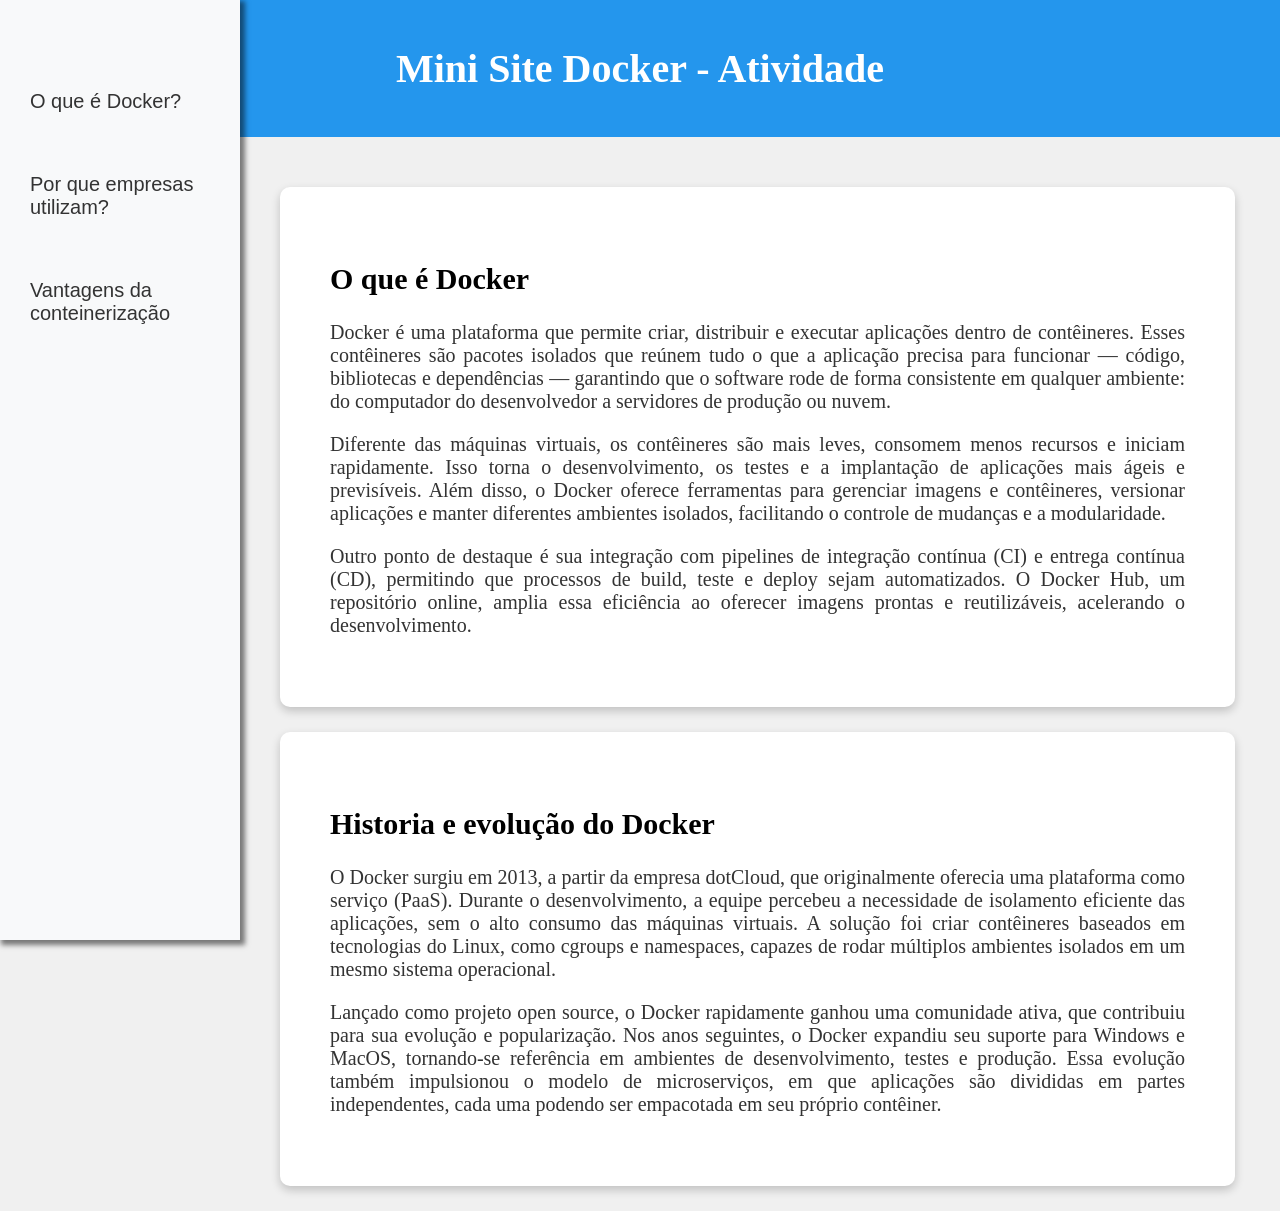
<file: index.html>
<!DOCTYPE html>
<html lang="en">
<head>
    <meta charset="UTF-8">
    <meta name="viewport" content="width=device-width, initial-scale=1.0">
    <title>Mini Site</title>
    <link rel="stylesheet" href="style.css">
</head>
<body>
    <header>
        <h1>Mini Site Docker - Atividade </h1>
        <nav class="menu">
            <ul class="lista">
                <li class="item1"><a href="index.html">O que é Docker?</a></li>
                <li class="item2"><a href="conceitos.html">Por que empresas utilizam?</a></li>
                <li class="item3"><a href="vantagens.html ">Vantagens da conteinerização</a></li>
            </ul>
        </nav>
    </header>

    <main>
        <section id="principal">
            <h2>O que é Docker</h2>
            <p> Docker é uma plataforma que permite criar, distribuir e executar aplicações dentro de contêineres.
Esses contêineres são pacotes isolados que reúnem tudo o que a aplicação precisa para funcionar — código, bibliotecas e dependências — garantindo que o software rode de forma consistente em qualquer ambiente: do computador do desenvolvedor a servidores de produção ou nuvem.
              </p>
            <p> Diferente das máquinas virtuais, os contêineres são mais leves, consomem menos recursos e iniciam rapidamente. Isso torna o desenvolvimento, os testes e a implantação de aplicações mais ágeis e previsíveis. Além disso, o Docker oferece ferramentas para gerenciar imagens e contêineres, versionar aplicações e manter diferentes ambientes isolados, facilitando o controle de mudanças e a modularidade.
            </p>
            <p>
 Outro ponto de destaque é sua integração com pipelines de integração contínua (CI) e entrega contínua (CD), permitindo que processos de build, teste e deploy sejam automatizados. O Docker Hub, um repositório online, amplia essa eficiência ao oferecer imagens prontas e reutilizáveis, acelerando o desenvolvimento.
</p> 




        </section>

        <section id="complementar">
            <h2>Historia e evolução do Docker</h2>
            <p>O Docker surgiu em 2013, a partir da empresa dotCloud, que originalmente oferecia uma plataforma como serviço (PaaS). Durante o desenvolvimento, a equipe percebeu a necessidade de isolamento eficiente das aplicações, sem o alto consumo das máquinas virtuais. A solução foi criar contêineres baseados em tecnologias do Linux, como cgroups e namespaces, capazes de rodar múltiplos ambientes isolados em um mesmo sistema operacional.
            </p>
            <p>Lançado como projeto open source, o Docker rapidamente ganhou uma comunidade ativa, que contribuiu para sua evolução e popularização. Nos anos seguintes, o Docker expandiu seu suporte para Windows e MacOS, tornando-se referência em ambientes de desenvolvimento, testes e produção. Essa evolução também impulsionou o modelo de microserviços, em que aplicações são divididas em partes independentes, cada uma podendo ser empacotada em seu próprio contêiner.
            </p>
           
        </section>
    </main>

</body>
</html>
</file>
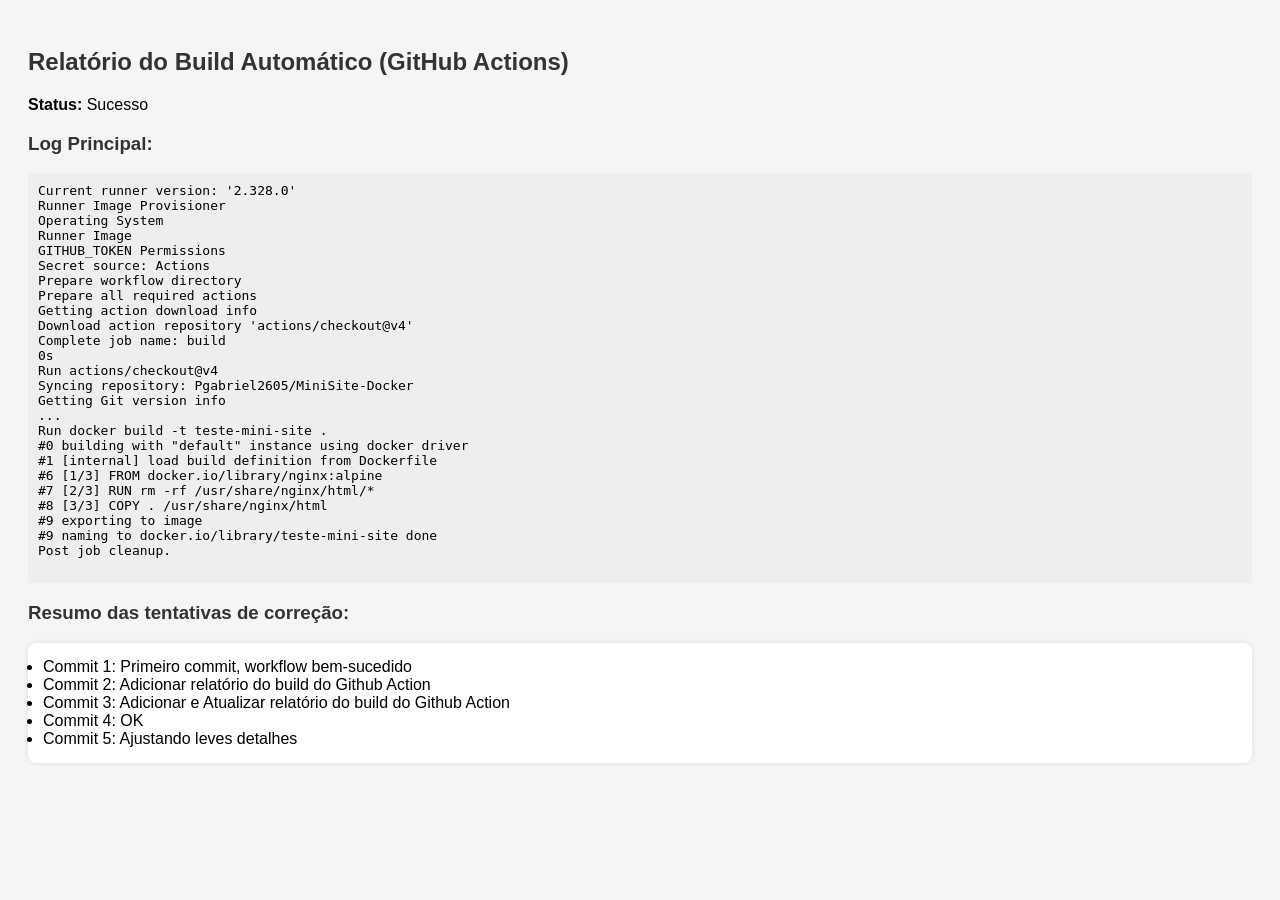
<file: relatorio/index.html>
<!DOCTYPE html>
<html lang="pt-BR">
<head>
  <meta charset="UTF-8">
  <title>Relatório do Build Automático – GitHub Actions</title>
  <style>
    body { font-family: Arial, sans-serif; padding: 20px; background-color: #f5f5f5; }
    h2, h3 { color: #333; }
    pre { background-color: #eee; padding: 10px; overflow-x: auto; }
    ul { background-color: #fff; padding: 15px; border-radius: 8px; box-shadow: 0 0 5px rgba(0,0,0,0.1); }
  </style>
</head>
<body>
  <h2>Relatório do Build Automático (GitHub Actions)</h2>

  <p><b>Status:</b> Sucesso</p>

  <h3>Log Principal:</h3>
  <pre>
Current runner version: '2.328.0'
Runner Image Provisioner
Operating System
Runner Image
GITHUB_TOKEN Permissions
Secret source: Actions
Prepare workflow directory
Prepare all required actions
Getting action download info
Download action repository 'actions/checkout@v4'
Complete job name: build
0s
Run actions/checkout@v4
Syncing repository: Pgabriel2605/MiniSite-Docker
Getting Git version info
...
Run docker build -t teste-mini-site .
#0 building with "default" instance using docker driver
#1 [internal] load build definition from Dockerfile
#6 [1/3] FROM docker.io/library/nginx:alpine
#7 [2/3] RUN rm -rf /usr/share/nginx/html/*
#8 [3/3] COPY . /usr/share/nginx/html
#9 exporting to image
#9 naming to docker.io/library/teste-mini-site done
Post job cleanup.
  </pre>

  <h3>Resumo das tentativas de correção:</h3>
  <ul>
    <li>Commit 1: Primeiro commit, workflow bem-sucedido</li>
     <li> Commit 2: Adicionar relatório do build do Github Action</li>
      <li> Commit 3: Adicionar e Atualizar relatório do build do Github Action</li>
       <li> Commit 4: OK</li>
        <li> Commit 5: Ajustando leves detalhes</li>
  </ul>
</body>
</html>
</file>
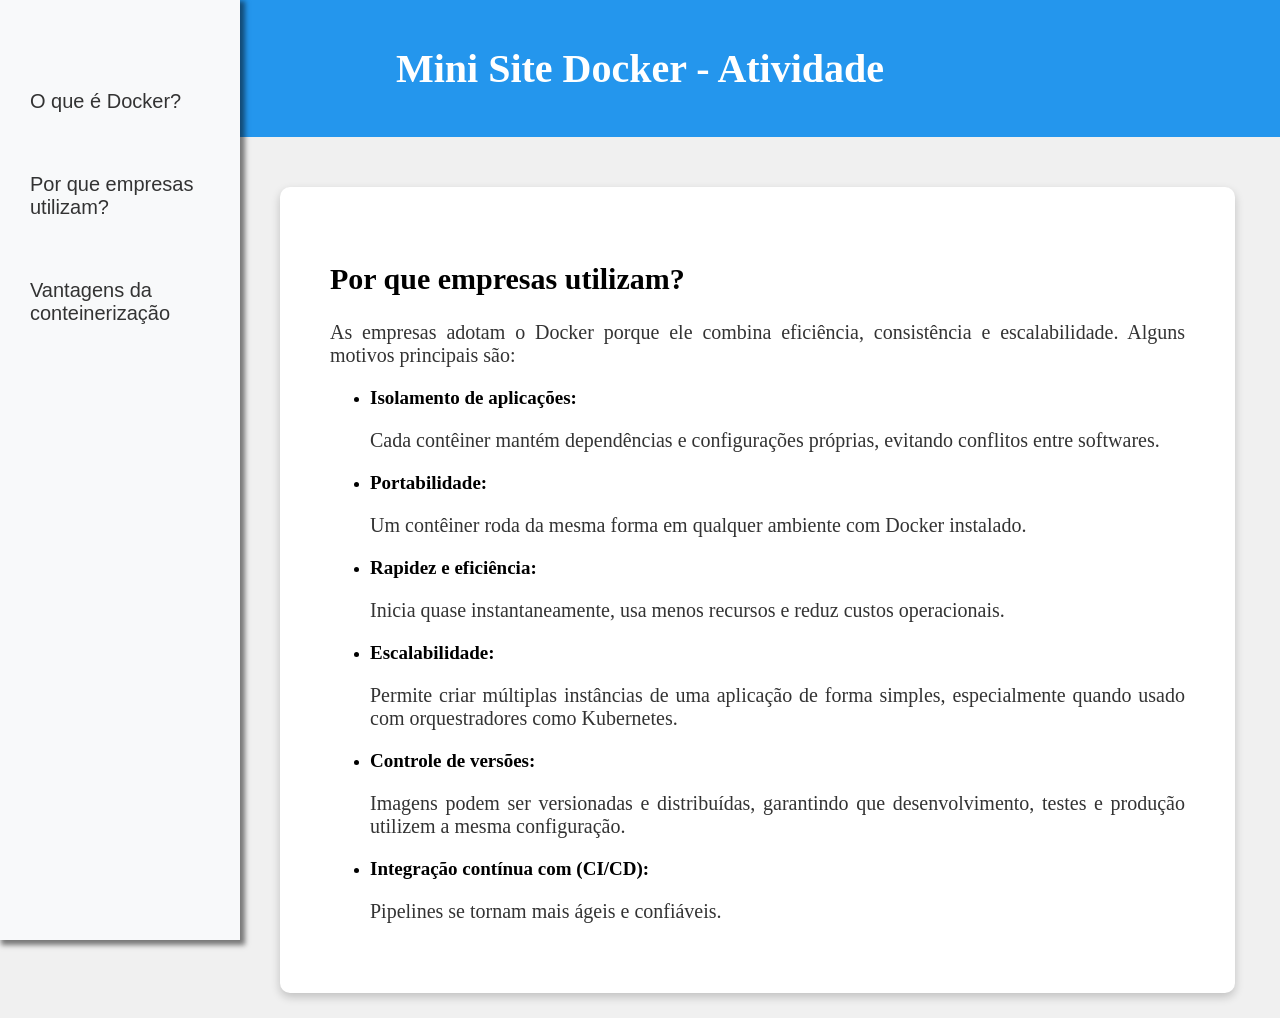
<file: conceitos.html>
<!DOCTYPE html>
<html lang="en">
<head>
    <meta charset="UTF-8">
    <meta name="viewport" content="width=device-width, initial-scale=1.0">
    <title>Mini Site</title>
    <link rel="stylesheet" href="style.css">
</head>
<body>
    <header>
        <h1>Mini Site Docker - Atividade</h1>
        <nav class="menu">
            <ul class="lista">
                <li class="item1"><a href="index.html">O que é Docker?</a></li>
                <li class="item2"><a href="conceitos.html">Por que empresas utilizam?</a></li>
                <li class="item3"><a href="vantagens.html">Vantagens da conteinerização</a></li>
            </ul>
        </nav>
    </header>

    <main>
        <section id="principal">
            <h2>Por que empresas utilizam?</h2>
            <p>As empresas adotam o Docker porque ele combina eficiência, consistência e escalabilidade. Alguns motivos principais são:
            <ul>
                <li >
                    <span>Isolamento de aplicações:</span> 
                    <p>Cada contêiner mantém dependências e configurações próprias, evitando conflitos entre softwares.</p></li>
                   
                    <li>
                       <span> Portabilidade:</span>
                        <p> Um contêiner roda da mesma forma em qualquer ambiente com Docker instalado.</p></li>
                    <li>
                        <span>Rapidez e eficiência:</span>
                        <p>Inicia quase instantaneamente, usa menos recursos e reduz custos operacionais.</p></li>
                    <li>
                       <span>Escalabilidade: </span>
                        <p>Permite criar múltiplas instâncias de uma aplicação de forma simples, especialmente quando usado com orquestradores como Kubernetes.</p></li>
                    <li>
                        <span>Controle de versões:</span>
                        <p>Imagens podem ser versionadas e distribuídas, garantindo que desenvolvimento, testes e produção utilizem a mesma configuração.</p></li>
                    <li>
                        <span>Integração contínua com (CI/CD):  </span>
                        <p>Pipelines se tornam mais ágeis e confiáveis.</p></li>
            </ul>

        </section>
    </main>

</body>
</html>
</file>
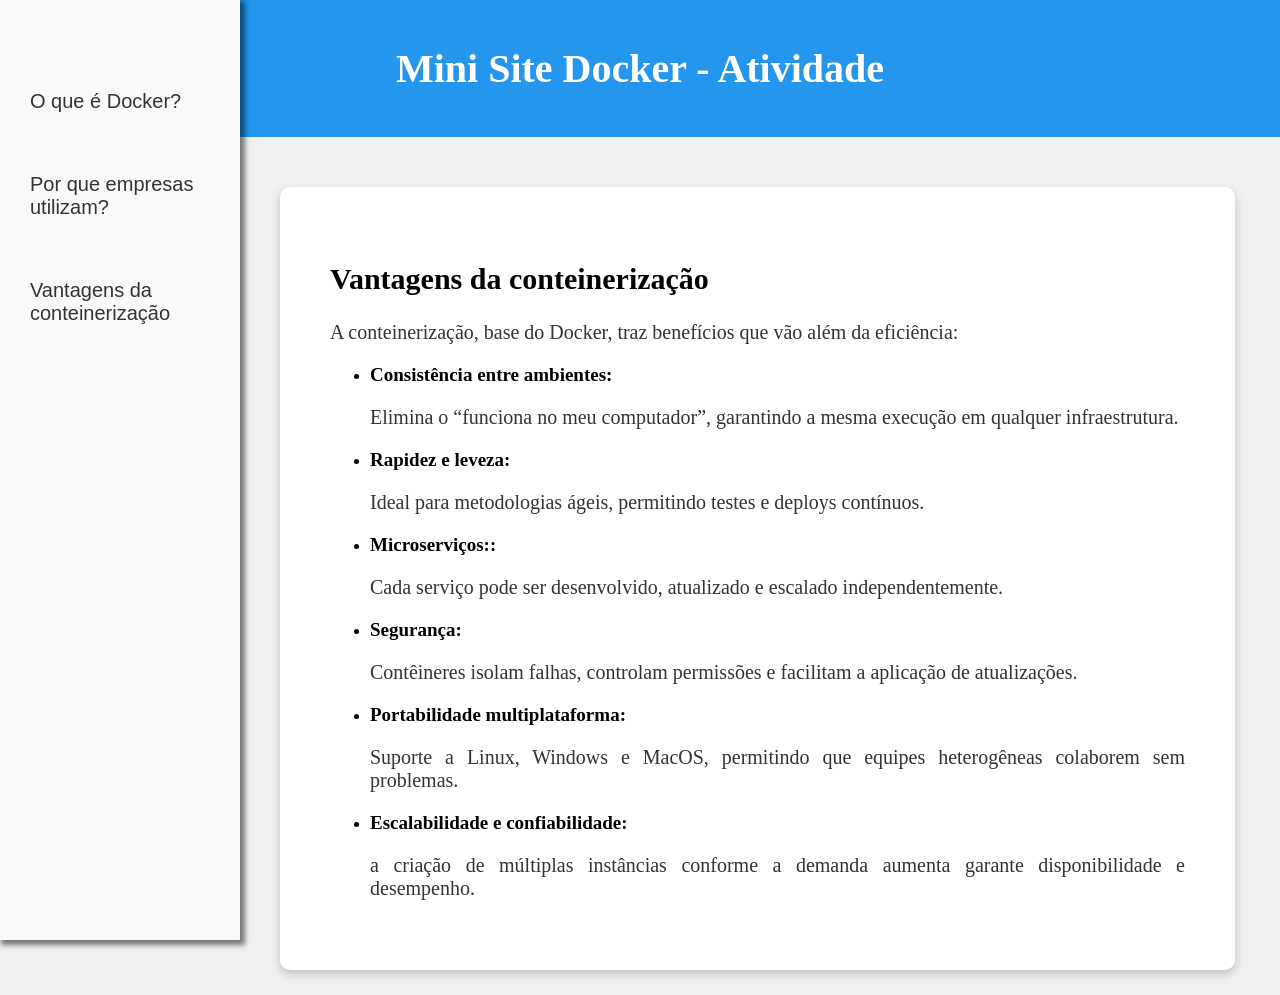
<file: vantagens.html>
<!DOCTYPE html>
<html lang="en">
<head>
    <meta charset="UTF-8">
    <meta name="viewport" content="width=device-width, initial-scale=1.0">
    <title>Mini Site</title>
    <link rel="stylesheet" href="style.css">
</head>
<body>
    <header>
        <h1>Mini Site Docker - Atividade</h1>
        <nav class="menu">
            <ul class="lista">
                <li class="item1"><a href="index.html">O que é Docker?</a></li>
                <li class="item2"><a href="conceitos.html">Por que empresas utilizam?</a></li>
                <li class="item3"><a href="vantagens.html ">Vantagens da conteinerização</a></li>
            </ul>
        </nav>
    </header>

    <main>
        <section id="principal">
            <h2>Vantagens da conteinerização</h2>
            <p>A conteinerização, base do Docker, traz benefícios que vão além da eficiência: </p>
            <ul>
                <li >
                    <span>Consistência entre ambientes:</span> 
                    <p>Elimina o “funciona no meu computador”, garantindo a mesma execução em qualquer infraestrutura.</p></li>
                   
                    <li>
                       <span> Rapidez e leveza: </span>
                        <p> Ideal para metodologias ágeis, permitindo testes e deploys contínuos.</p></li>
                    <li>
                        <span>Microserviços::</span>
                        <p>Cada serviço pode ser desenvolvido, atualizado e escalado independentemente.</p></li>
                    <li>
                       <span>Segurança: </span>
                        <p>Contêineres isolam falhas, controlam permissões e facilitam a aplicação de atualizações.</p></li>
                    <li>
                        <span>Portabilidade multiplataforma:</span>
                        <p>Suporte a Linux, Windows e MacOS, permitindo que equipes heterogêneas colaborem sem problemas.</p></li>
                    <li>
                        <span>Escalabilidade e confiabilidade:  </span>
                        <p>a criação de múltiplas instâncias conforme a demanda aumenta garante disponibilidade e desempenho.</p></li>
            </ul>
        </section>

    </main>

</body>
</html>
</file>
<file: style.css>
.menu{
    width: 200px;
    height: 100vh;
    position: fixed;
    padding: 20px;
    top: 0;
    left: 0;
    background-color:#f8f9fa;
    box-shadow: 3px 3px 5px 2px rgba(0, 0, 0, 0.5);
    font-family: 'Roboto', sans-serif;

}



.lista{
    list-style: none;
    margin: 0;
    padding: 0;
    display: flex;
    flex-direction: column;
    gap: 40px;
    margin-top: 60px ;
    
}



a{
    text-decoration: none;
    color: #333333;
    display: block;
    padding: 10px;
    font-size: 20px;
    
}

a:hover{
    background-color: #e0e0e0;
    border-radius: 10px;
    color: #2496ED;
}

/*
main{
    margin-left: 280px;
    padding: 50px;
    border-radius: 10px;
    background-color: white;
    box-shadow: 0 4px 10px rgba(0, 0, 0, 0.2);
    margin-top: 50px;
    margin-right: 45px;
    
}
    */


h1{
    text-align: center;
    padding: 45px 0;
    margin: 0;
    width: 100%;
  font-size: 40px;
  color: #FFFFFF;
font-family: 'Times New Roman', Times, serif;
  

    
    
    
    
}

#principal{
     margin-left: 280px;
    padding: 50px;
    border-radius: 10px;
    background-color: white;
    box-shadow: 0 4px 10px rgba(0, 0, 0, 0.2);
    margin-top: 25px;
    margin-right: 45px;
}

#complementar{
    margin-left: 280px;
    padding: 50px;
    border-radius: 10px;
    background-color: white;
    box-shadow: 0 4px 10px rgba(0, 0, 0, 0.2);
    margin-top: 25px;
    margin-right: 45px;
    
    

    
}

main{
    background-color: #f0f0f0;
    padding-bottom: 25px;
    padding-top: 25px;
}


body{
    background-color:#2496ED;
    margin: 0;
    
}

p{
    color: #333333;
    font-size: 20px;
    font-family: 'Times New Roman', Times, serif;
    text-align: justify;
}

h2{
    font-size: 30px;

}
span{
    font-size: 19px ;
    font-weight: 700;
}


@media (max-width: 768px){
    .menu{
        width:100%;
        position: relative;
        flex-direction: row;
        justify-content: space-around;
        padding: 10px 0;
        box-shadow: none;
    }

    .lista{
        flex-direction: row;
        gap: 10px;
        margin-top: 0;
    }

    a{
        padding: 8px;
    }

    h1{
        font-size: 1.8em;
        padding: 30px 10px;
        
        

    }
    #principal,
    #complementar{
        margin-left: 10px;
        margin-right: 10px;
        margin-top: 20px;
        padding: 20px;
        border-radius: 5px;
        box-shadow: 0 2px 5px rgba(0, 0, 0, 0.2);

    }
    main{
        margin-left: 0;
        padding: 10px;
    }
}
</file>
